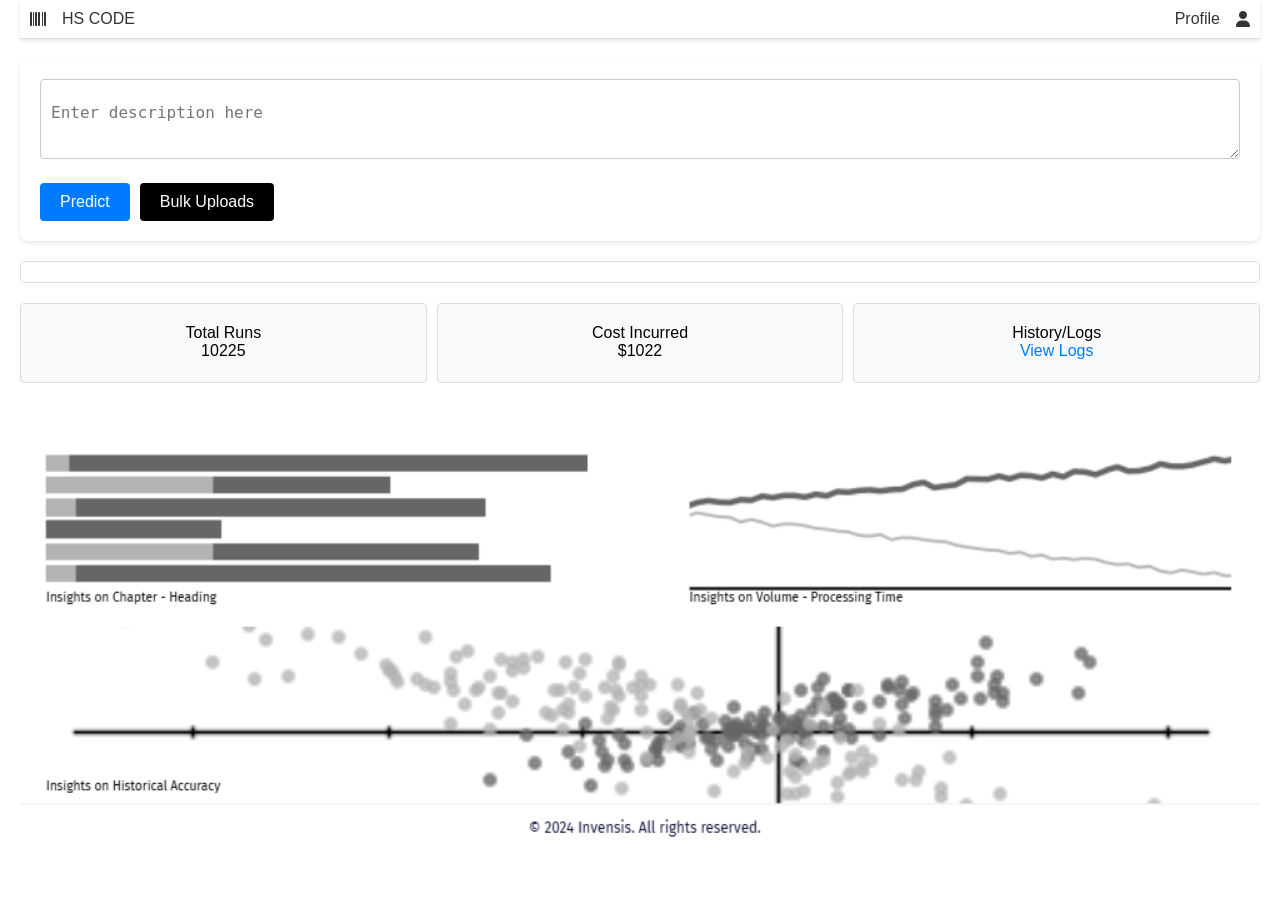
<file: Frontend/index.html>
<!DOCTYPE html>
<html lang="en">
<head>
    <meta charset="UTF-8">
    <meta name="viewport" content="width=device-width, initial-scale=1.0">
    <title></title>
    <link rel="stylesheet" href="https://cdnjs.cloudflare.com/ajax/libs/font-awesome/6.4.0/css/all.min.css">
    <style>
        body {
            font-family: Arial, sans-serif;
            margin: 0;
            padding: 0;
            background-color: #ffffff;
        }
        .header {
            display: flex;
            justify-content: space-between;
            align-items: center;
            padding: 10px;
            background-color: #ffffff;
            border-bottom: 1px solid #ddd;
            box-shadow: 0 2px 4px rgba(0, 0, 0, 0.1);
            margin: 0 20px;
        }
        .header .item {
            display: flex;
            align-items: center;
            color: #333;
            text-decoration: none;
        }
        .header .item:hover {
            color: #007bff;
        }
        .header .item.icon-first .icon {
            margin-right: 1rem;
        }
        .header .item.icon-last .icon {
            margin-left: 1rem;
        }
        .form-container {
            margin: 20px;
            background-color: #ffffff;
            padding: 20px;
            border-radius: 8px;
            box-shadow: 0 2px 4px rgba(0, 0, 0, 0.1);
        }
        .text-field {
            width: 100%;
            height: 80px;
            padding: 10px;
            border: 1px solid #ccc;
            border-radius: 4px;
            box-sizing: border-box;
            font-size: 16px;
            margin-bottom: 20px;
            resize: vertical;
            text-align: left;
            line-height: 1;
            padding-top: 25px;
        }
        .button-container {
            display: flex;
            gap: 10px;
            justify-content: flex-start;
        }
        .button {
            border: none;
            border-radius: 4px;
            padding: 10px 20px;
            font-size: 16px;
            cursor: pointer;
            transition: background-color 0.3s;
        }
        .button-classify {
            background-color: #007bff;
            color: #fff;
        }
        .button-classify:hover {
            background-color: #0056b3;
        }
        .button-bulk {
            background-color: #000;
            color: #fff;
        }
        .button-bulk:hover {
            background-color: #333;
        }
        .info-row {
            display: flex;
            justify-content: space-between;
            margin: 20px;
        }
        .info-item {
            flex: 1;
            padding: 20px;
            height: 80px;
            text-align: center;
            border: 1px solid #ddd;
            border-radius: 4px;
            background-color: #f8f9fa;
            box-sizing: border-box;
        }
        .info-item:first-child {
            margin-right: 10px;
        }
        .info-item:last-child {
            margin-left: 10px;
        }
        .info-item a {
            color: #007bff;
            text-decoration: none;
        }
        .info-item a:hover {
            text-decoration: underline;
        }
        .image-container {
            display: flex;
            justify-content: center;
            margin: 20px;
        }
        .image-container img {
            width: 100%;
            height: auto;
            border-radius: 4px;
        }
        #loading {
            display: none;
            padding: 10px;
            background-color: #f8f9fa;
            border: 1px solid #ddd;
            border-radius: 4px;
        }
        #resultContainer {
            margin: 20px;
            padding: 10px;
            background-color: #ffffff;
            border: 1px solid #ddd;
            border-radius: 4px;
        }
    </style>
</head>
<body>

    <div class="header">
        <a href="#" class="item icon-first">
            <i class="fa-solid fa-barcode icon"></i>
            <span>HS CODE</span>
        </a>
        <a href="#" class="item icon-last">
            <span>Profile</span>
            <i class="fa-solid fa-user icon"></i>
        </a>
    </div>

  <form id="predictionForm" method="POST" action="/predict">
    <div class="form-container">
        <textarea id="description" name="description" class="text-field" placeholder="Enter description here"></textarea>
        <div class="button-container">
            <button type="submit" class="button button-classify">Predict</button>
            <button type="button" id="bulkButton" class="button button-bulk">Bulk Uploads</button>
        </div>
    </div>
</form>

    

    <!-- Loading indicator -->
    <div id="loading">Loading...</div>

    <!-- Container for results -->
    <div id="resultContainer"></div>

    <div class="info-row">
        <div class="info-item">
            <div>Total Runs</div>
            <div>10225</div>
        </div>
        <div class="info-item">
            <div>Cost Incurred</div>
            <div>$1022</div>
        </div>
        <div class="info-item">
            <div>History/Logs</div>
            <div><a href="#">View Logs</a></div>
        </div>
    </div>

    <div class="image-container">
        <img src="2.png" alt="Dummy Image">
    </div>

    <script src="script.js"></script>
</body>
</html>
</file>
